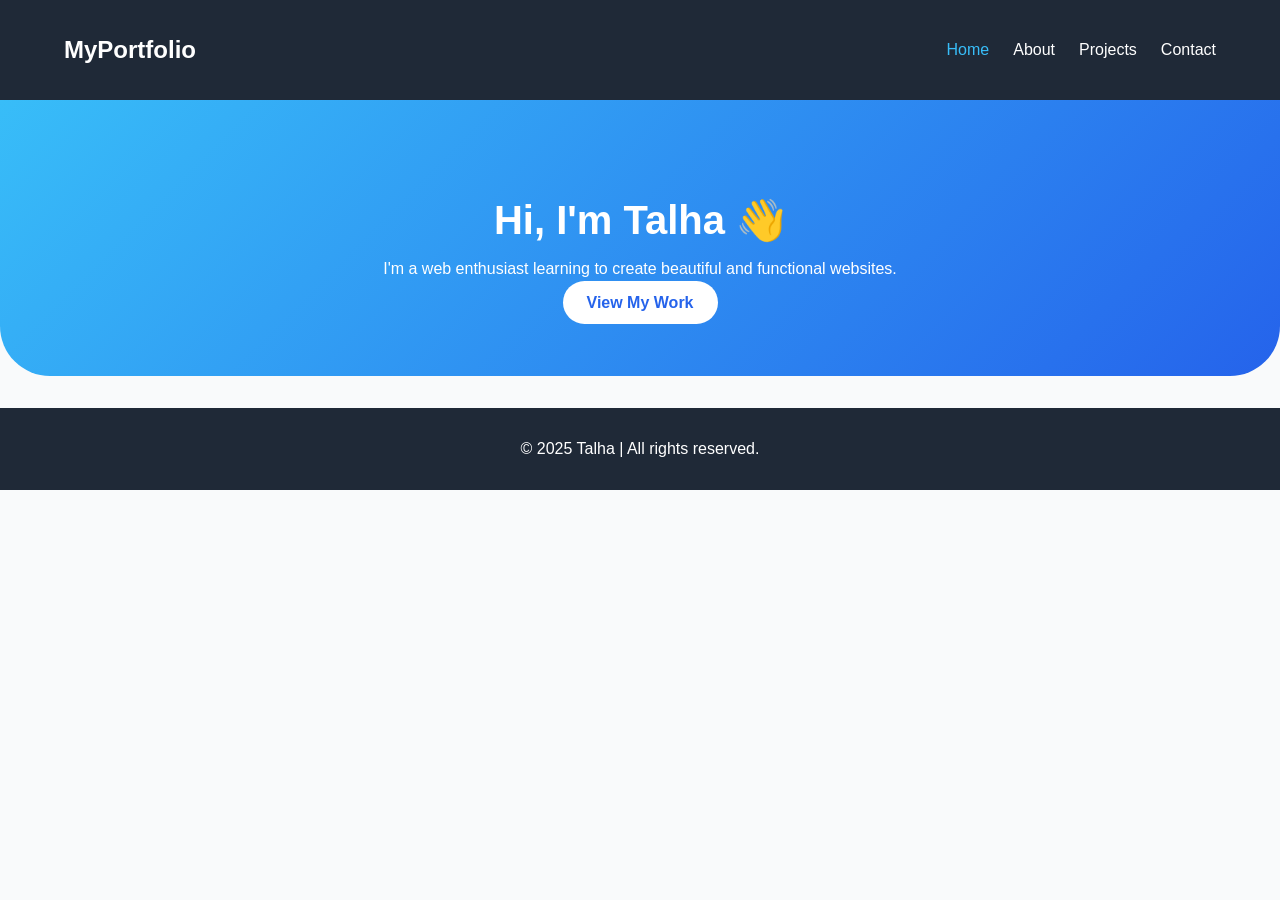
<file: index.html>
<!DOCTYPE html>
<html lang="en">
<head>
  <meta charset="UTF-8">
  <meta name="viewport" content="width=device-width, initial-scale=1.0">
  <title>Home | My Portfolio</title>
  <link rel="stylesheet" href="style.css">
</head>
<body>
  <header>
    <nav>
      <h1>MyPortfolio</h1>
      <ul>
        <li><a href="index.html" class="active">Home</a></li>
        <li><a href="about.html">About</a></li>
        <li><a href="projects.html">Projects</a></li>
        <li><a href="contact.html">Contact</a></li>
      </ul>
    </nav>
  </header>

  <section class="hero">
    <h2>Hi, I'm Talha 👋</h2>
    <p>I'm a web enthusiast learning to create beautiful and functional websites.</p>
    <a href="projects.html" class="btn">View My Work</a>
  </section>

  <footer>
    <p>© 2025 Talha | All rights reserved.</p>
  </footer>
</body>
</html>
</file>
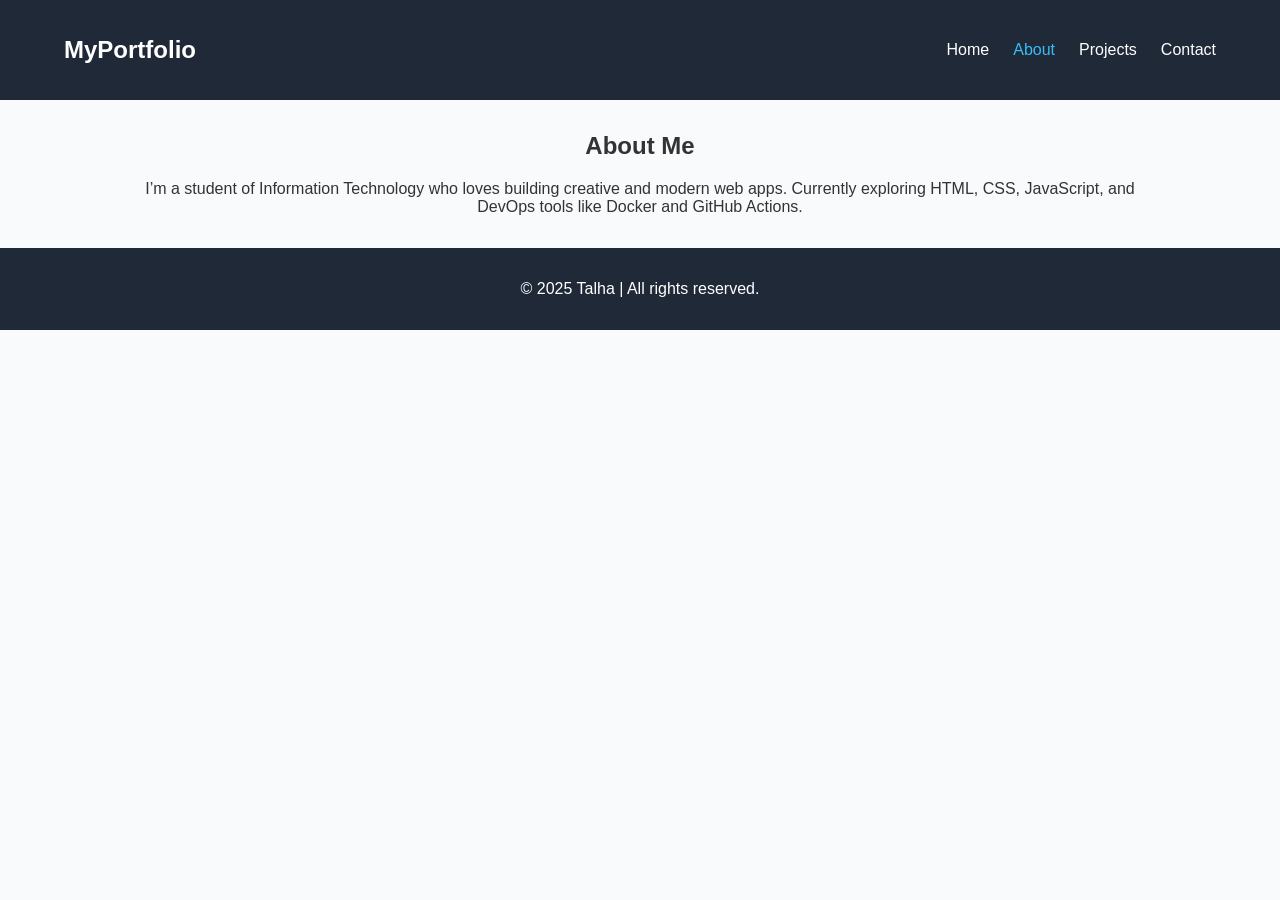
<file: about.html>
<!DOCTYPE html>
<html lang="en">
<head>
  <meta charset="UTF-8">
  <meta name="viewport" content="width=device-width, initial-scale=1.0">
  <title>About | My Portfolio</title>
  <link rel="stylesheet" href="style.css">
</head>
<body>
  <header>
    <nav>
      <h1>MyPortfolio</h1>
      <ul>
        <li><a href="index.html">Home</a></li>
        <li><a href="about.html" class="active">About</a></li>
        <li><a href="projects.html">Projects</a></li>
        <li><a href="contact.html">Contact</a></li>
      </ul>
    </nav>
  </header>

  <section class="content">
    <h2>About Me</h2>
    <p>I’m a student of Information Technology who loves building creative and modern web apps. Currently exploring HTML, CSS, JavaScript, and DevOps tools like Docker and GitHub Actions.</p>
  </section>

  <footer>
    <p>© 2025 Talha | All rights reserved.</p>
  </footer>
</body>
</html>
</file>
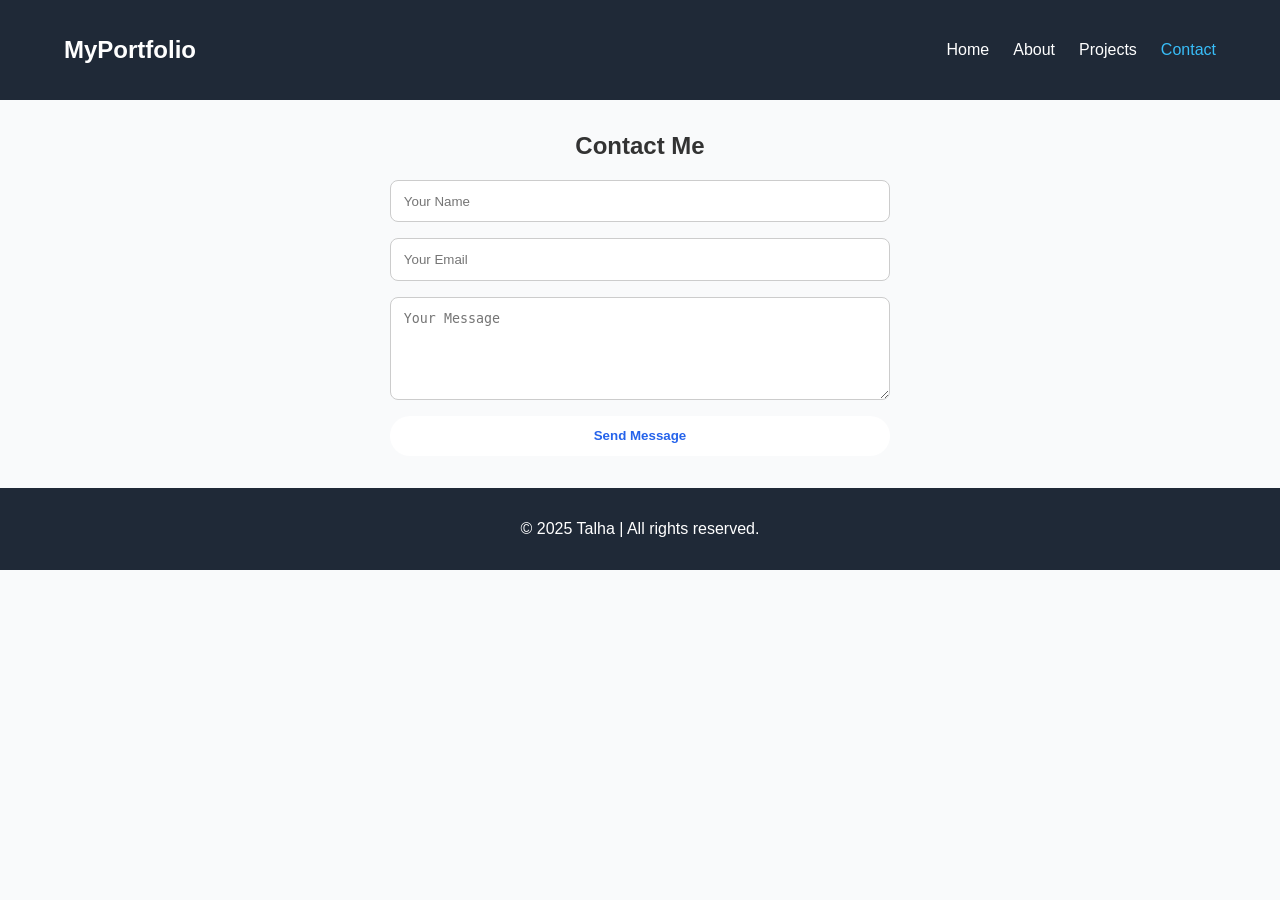
<file: contact.html>
<!DOCTYPE html>
<html lang="en">
<head>
  <meta charset="UTF-8">
  <meta name="viewport" content="width=device-width, initial-scale=1.0">
  <title>Contact | My Portfolio</title>
  <link rel="stylesheet" href="style.css">
</head>
<body>
  <header>
    <nav>
      <h1>MyPortfolio</h1>
      <ul>
        <li><a href="index.html">Home</a></li>
        <li><a href="about.html">About</a></li>
        <li><a href="projects.html">Projects</a></li>
        <li><a href="contact.html" class="active">Contact</a></li>
      </ul>
    </nav>
  </header>

  <section class="content">
    <h2>Contact Me</h2>
    <form>
      <input type="text" placeholder="Your Name" required>
      <input type="email" placeholder="Your Email" required>
      <textarea placeholder="Your Message" rows="5" required></textarea>
      <button type="submit" class="btn">Send Message</button>
    </form>
  </section>

  <footer>
    <p>© 2025 Talha | All rights reserved.</p>
  </footer>
</body>
</html>
</file>
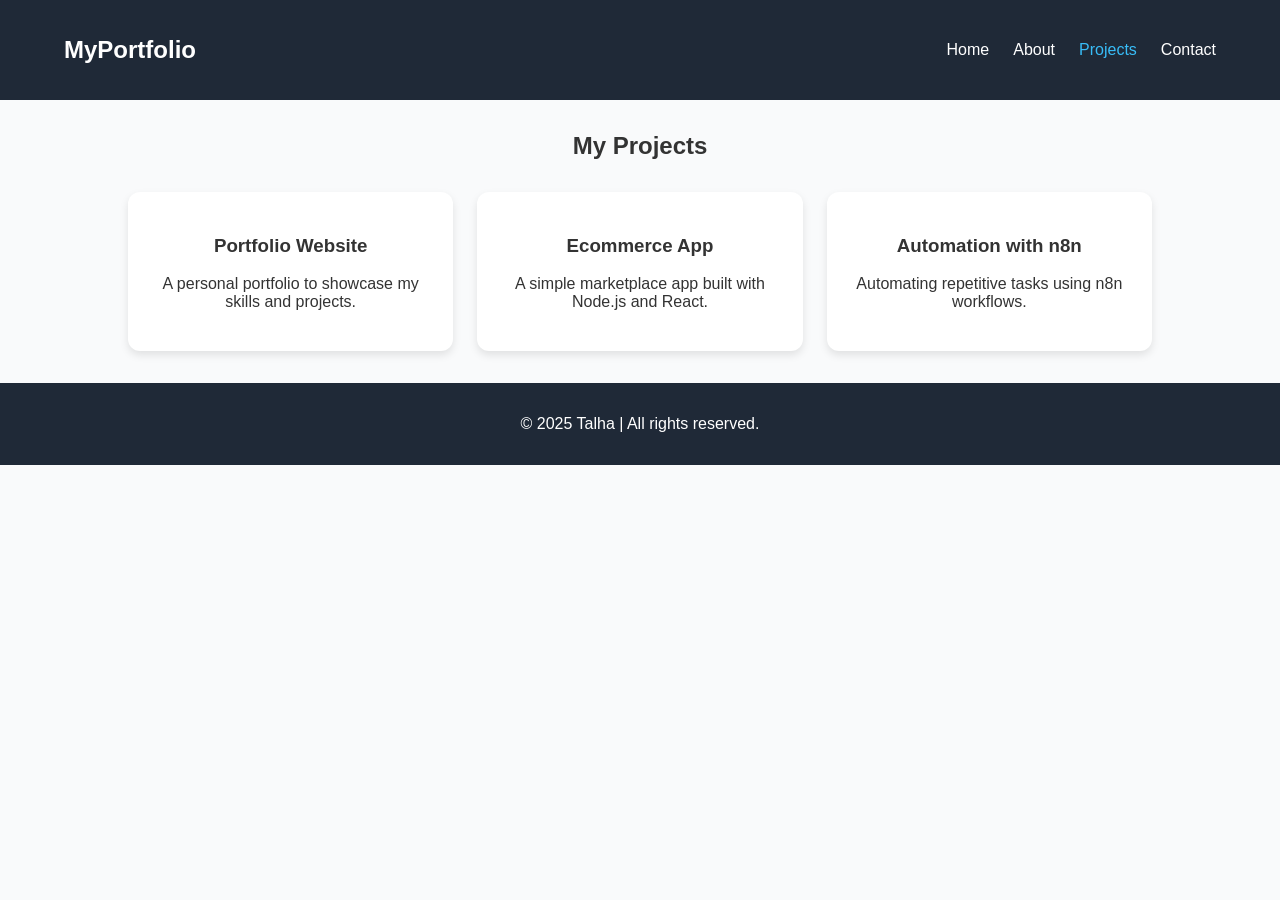
<file: projects.html>
<!DOCTYPE html>
<html lang="en">
<head>
  <meta charset="UTF-8">
  <meta name="viewport" content="width=device-width, initial-scale=1.0">
  <title>Projects | My Portfolio</title>
  <link rel="stylesheet" href="style.css">
</head>
<body>
  <header>
    <nav>
      <h1>MyPortfolio</h1>
      <ul>
        <li><a href="index.html">Home</a></li>
        <li><a href="about.html">About</a></li>
        <li><a href="projects.html" class="active">Projects</a></li>
        <li><a href="contact.html">Contact</a></li>
      </ul>
    </nav>
  </header>

  <section class="content">
    <h2>My Projects</h2>
    <div class="projects">
      <div class="card">
        <h3>Portfolio Website</h3>
        <p>A personal portfolio to showcase my skills and projects.</p>
      </div>
      <div class="card">
        <h3>Ecommerce App</h3>
        <p>A simple marketplace app built with Node.js and React.</p>
      </div>
      <div class="card">
        <h3>Automation with n8n</h3>
        <p>Automating repetitive tasks using n8n workflows.</p>
      </div>
    </div>
  </section>

  <footer>
    <p>© 2025 Talha | All rights reserved.</p>
  </footer>
</body>
</html>
</file>
<file: style.css>
body {
  margin: 0;
  font-family: 'Poppins', sans-serif;
  background-color: #f9fafb;
  color: #333;
}

header {
  background: #1f2937;
  color: white;
  padding: 1rem 0;
}

nav {
  width: 90%;
  margin: auto;
  display: flex;
  justify-content: space-between;
  align-items: center;
}

nav ul {
  list-style: none;
  display: flex;
  gap: 1.5rem;
}

nav ul li a {
  color: white;
  text-decoration: none;
  font-weight: 500;
  transition: 0.3s;
}

nav ul li a:hover,
.active {
  color: #38bdf8;
}

.hero {
  text-align: center;
  padding: 4rem 2rem;
  background: linear-gradient(135deg, #38bdf8, #2563eb);
  color: white;
  border-radius: 0 0 50px 50px;
}

.hero h2 {
  font-size: 2.5rem;
  margin-bottom: 1rem;
}

.btn {
  background: white;
  color: #2563eb;
  padding: 0.8rem 1.5rem;
  border-radius: 25px;
  text-decoration: none;
  font-weight: 600;
  transition: 0.3s;
}

.btn:hover {
  background: #f3f4f6;
}

.content {
  width: 80%;
  margin: 2rem auto;
  text-align: center;
}

.projects {
  display: grid;
  grid-template-columns: repeat(auto-fit, minmax(250px, 1fr));
  gap: 1.5rem;
  margin-top: 2rem;
}

.card {
  background: white;
  padding: 1.5rem;
  border-radius: 12px;
  box-shadow: 0 4px 8px rgba(0,0,0,0.1);
  transition: 0.3s;
}

.card:hover {
  transform: translateY(-5px);
}

form {
  display: flex;
  flex-direction: column;
  gap: 1rem;
  max-width: 500px;
  margin: auto;
}

input, textarea {
  padding: 0.8rem;
  border: 1px solid #ccc;
  border-radius: 8px;
}

button {
  background: #2563eb;
  color: white;
  border: none;
  padding: 0.8rem;
  border-radius: 8px;
  cursor: pointer;
}

button:hover {
  background: #1e40af;
}

footer {
  text-align: center;
  padding: 1rem;
  background: #1f2937;
  color: white;
  margin-top: 2rem;
}
</file>
